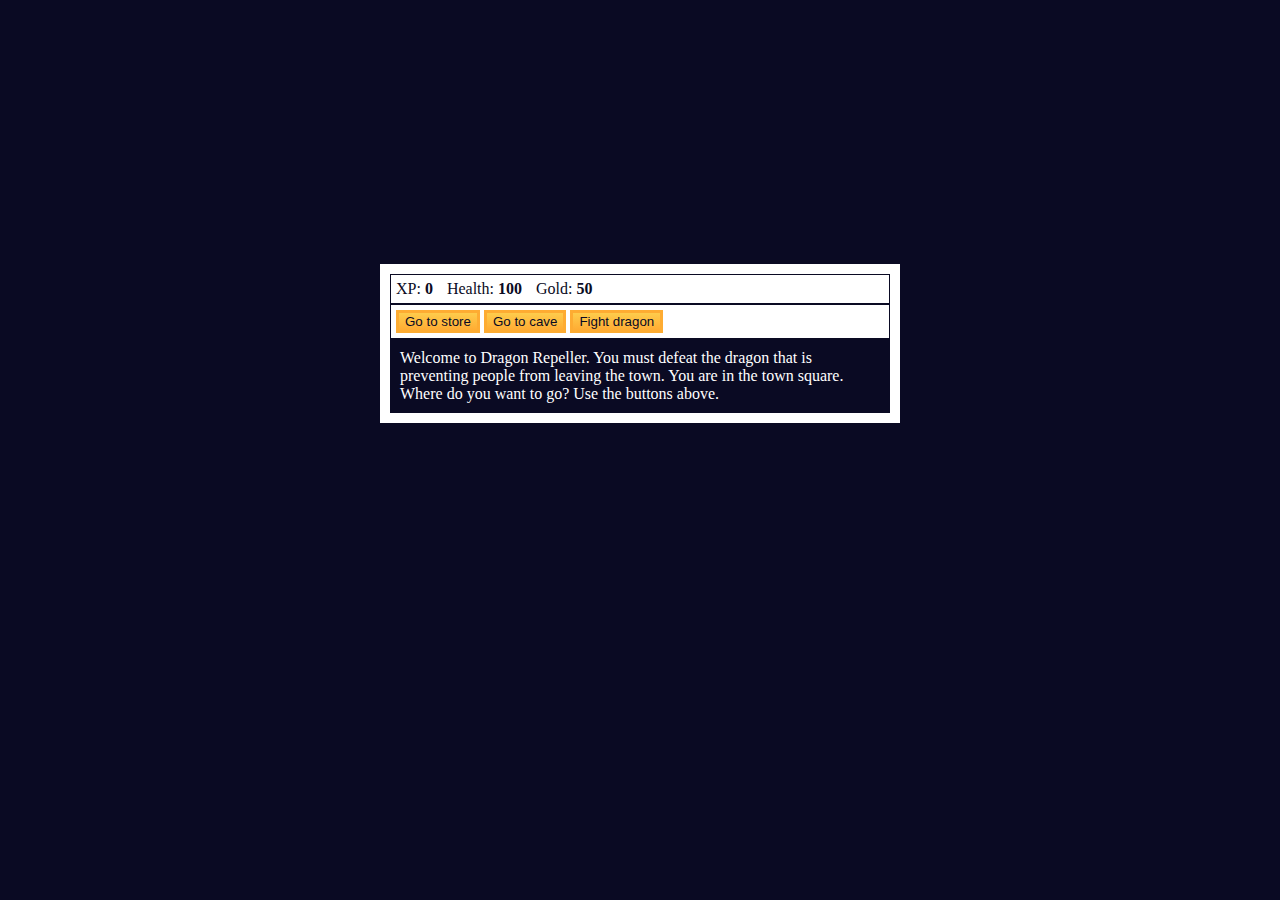
<file: Dragon Repeller Mini Game/index.html>
<!DOCTYPE html>
<html lang="en">
  <head>
    <meta charset="utf-8">
    <link rel="stylesheet" href="./styles.css">
    <title>RPG - Dragon Repeller</title>
  </head>
  <body>
    <div id="game">
      <div id="stats">
        <span class="stat">XP: <strong><span id="xpText">0</span></strong></span>
        <span class="stat">Health: <strong><span id="healthText">100</span></strong></span>
        <span class="stat">Gold: <strong><span id="goldText">50</span></strong></span>
      </div>
      <div id="controls">
        <button id="button1">Go to store</button>
        <button id="button2">Go to cave</button>
        <button id="button3">Fight dragon</button>
      </div>
      <div id="monsterStats">
        <span class="stat">Monster Name: <strong><span id="monsterName"></span></strong></span>
        <span class="stat">Health: <strong><span id="monsterHealth"></span></strong></span>
      </div>
      <div id="text">
        Welcome to Dragon Repeller. You must defeat the dragon that is preventing people from leaving the town. You are in the town square. Where do you want to go? Use the buttons above.
      </div>
    </div>
    <script src="./script.js"></script>
  </body>
</html>
</file>
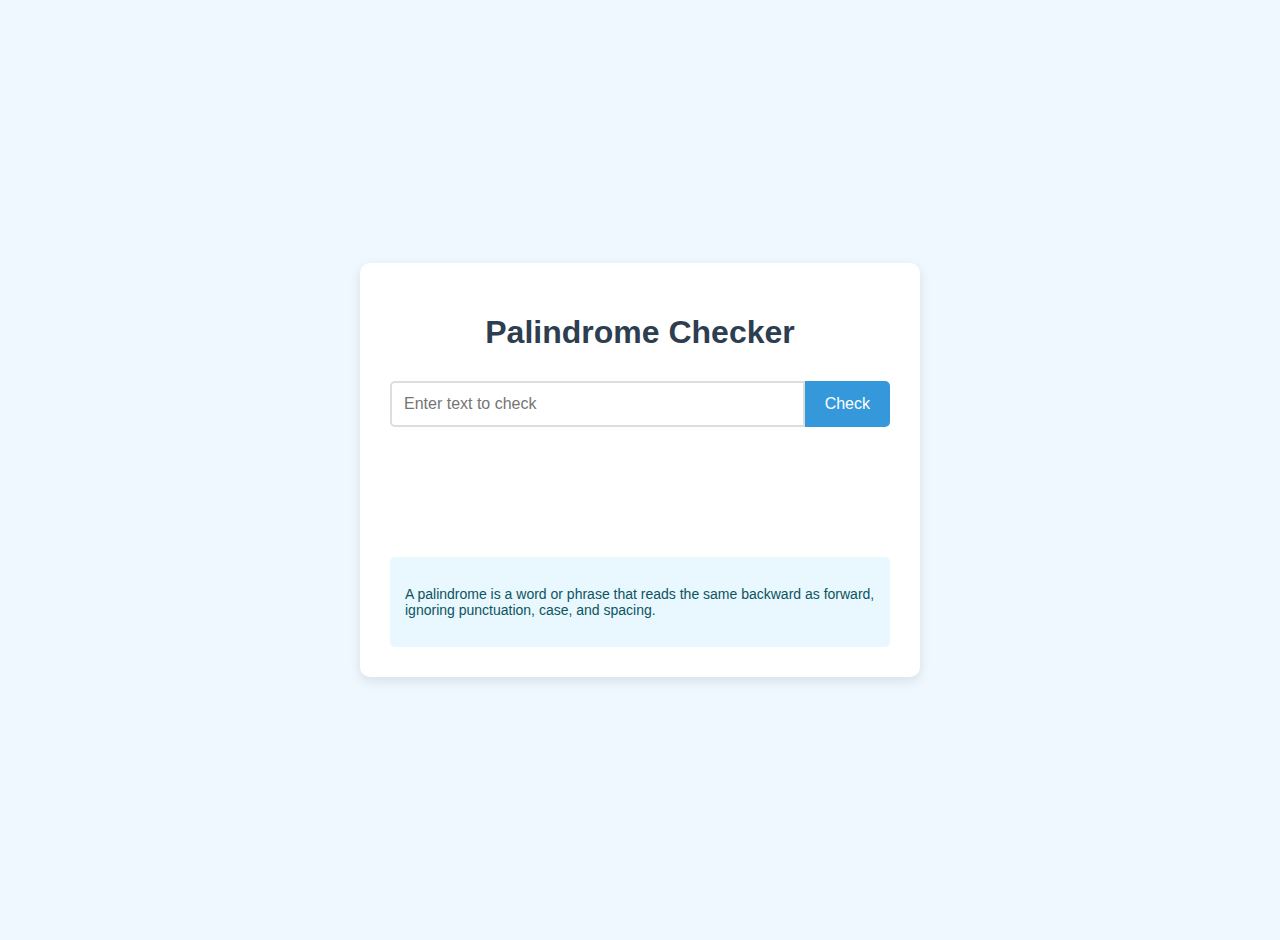
<file: Palindrome Checker/index.html>
<!DOCTYPE html>
<html lang="en">
<head>
    <meta charset="UTF-8">
    <meta name="viewport" content="width=device-width, initial-scale=1.0">
    <title>Palindrome Checker</title>
    <link rel="stylesheet" href="styles.css">
</head>
<body>
    <div class="container">
        <h1>Palindrome Checker</h1>
        <div class="input-group">
            <input type="text" id="text-input" placeholder="Enter text to check">
            <button id="check-btn">Check</button>
        </div>
        <div id="result"></div>
        <div class="definition">
            <p>A palindrome is a word or phrase that reads the same backward as forward, ignoring punctuation, case, and spacing.</p>
        </div>
    </div>
    <script src="script.js"></script>
</body>
</html>
</file>
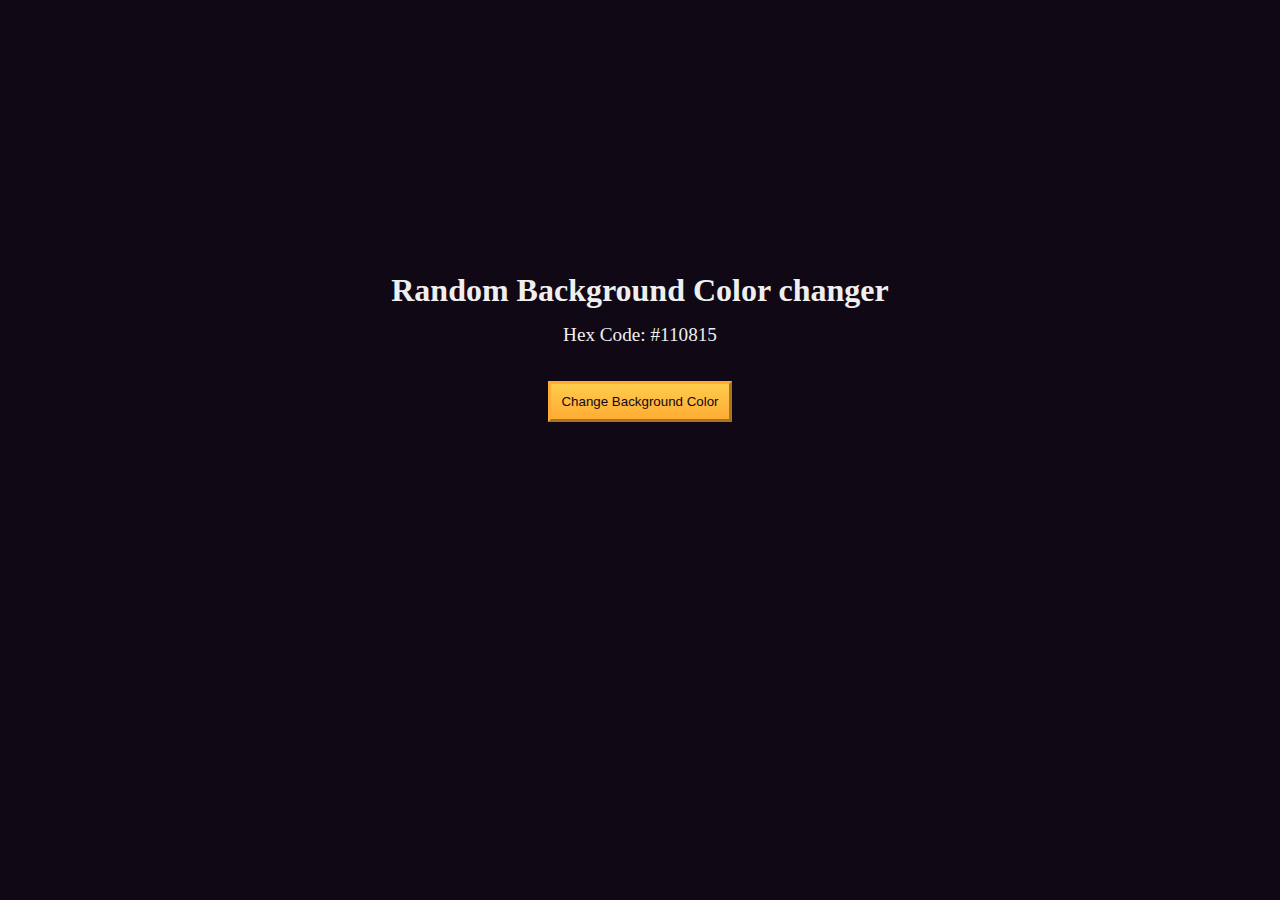
<file: Random Background Color Changer/index.html>
<!DOCTYPE html>
<html lang="en">
  <head>
    <meta charset="UTF-8" />
    <meta name="viewport" content="width=device-width, initial-scale=1.0" />
    <title>Build a random background color changer</title>
    <link rel="stylesheet" href="./styles.css" />
  </head>
  <body>
    <h1>Random Background Color changer</h1>

    <main>
      <section class="bg-information-container">
        <p>Hex Code: <span id="bg-hex-code">#110815</span></p>
      </section>

      <button class="btn" id="btn">Change Background Color</button>
    </main>
    <script src="./script.js"></script>
  </body>
</html>
</file>
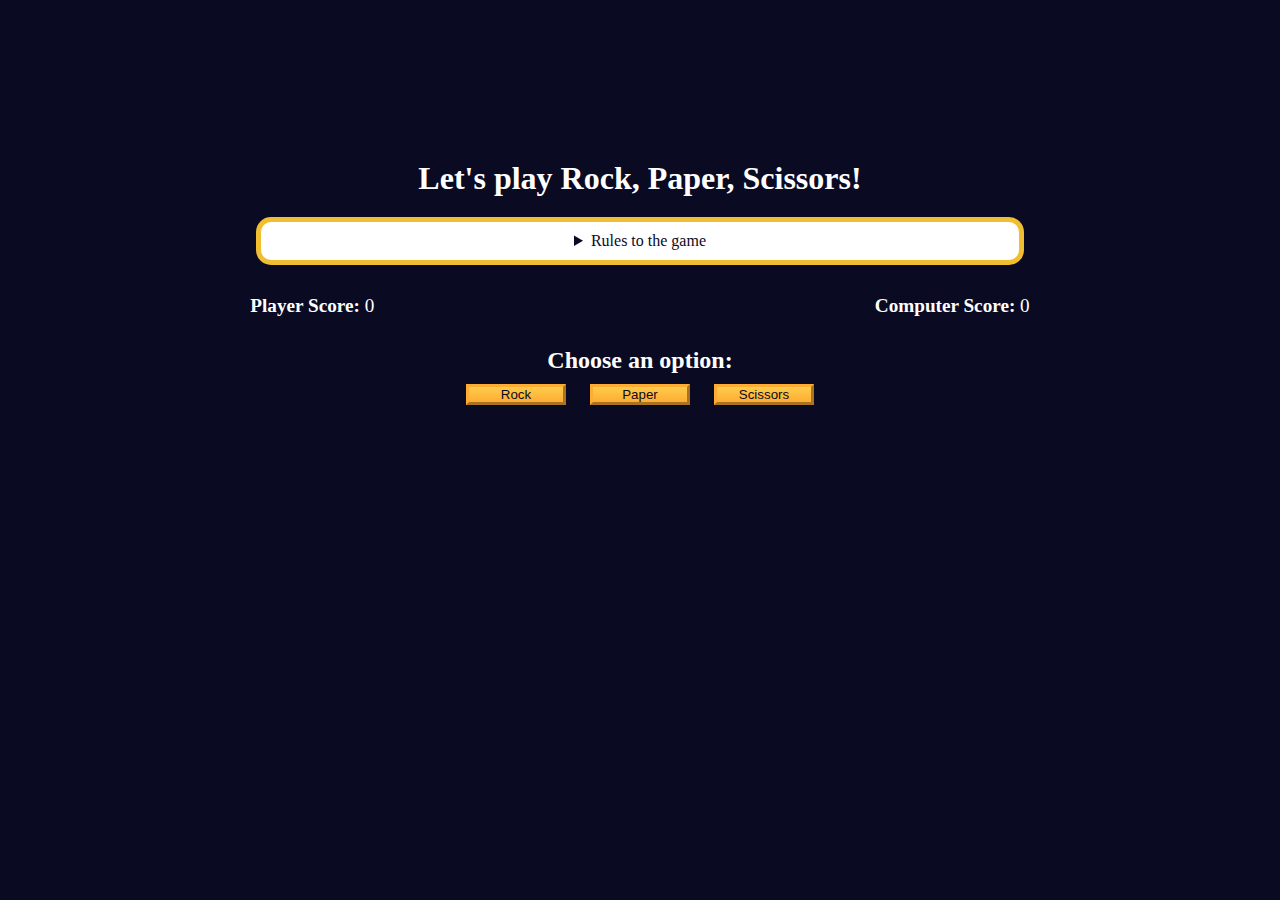
<file: Rock Paper Scissors Website/index.html>
<!DOCTYPE html>
<html lang="en">
  <head>
    <meta charset="UTF-8" />
    <meta name="viewport" content="width=device-width, initial-scale=1.0" />
    <title>Rock, Paper, Scissors game</title>
    <link rel="stylesheet" href="./styles.css" />
  </head>
  <body>
    <h1>Let's play Rock, Paper, Scissors!</h1>
    <main>
      <details class="rules-container">
        <summary>Rules to the game</summary>

        <p>You will be playing against the computer.</p>
        <p>You can choose between Rock, Paper, and Scissors.</p>
        <p>The first one to three points wins.</p>

        <p>Here are the rules to getting a point in the game:</p>
        <ul>
          <li>Rock beats Scissors</li>
          <li>Scissors beats Paper</li>
          <li>Paper beats Rock</li>
        </ul>
        <p>
          If the player and computer choose the same option (Ex. Paper and
          Paper), then no one gets the point.
        </p>
      </details>

      <div class="score-container">
        <strong
          >Player Score: <span class="score" id="player-score">0</span></strong
        >
        <strong
          >Computer Score:
          <span class="score" id="computer-score">0</span></strong
        >
      </div>

      <section class="options-container">
        <h2>Choose an option:</h2>
        <div class="btn-container">
          <button id="rock-btn" class="btn">Rock</button>
          <button id="paper-btn" class="btn">Paper</button>
          <button id="scissors-btn" class="btn">Scissors</button>
        </div>
      </section>

      <div class="results-container">
        <p id="results-msg"></p>
        <p id="winner-msg"></p>
        <button class="btn" id="reset-game-btn">Play again?</button>
      </div>
    </main>
    <script src="./script.js"></script>
  </body>
</html>
</file>
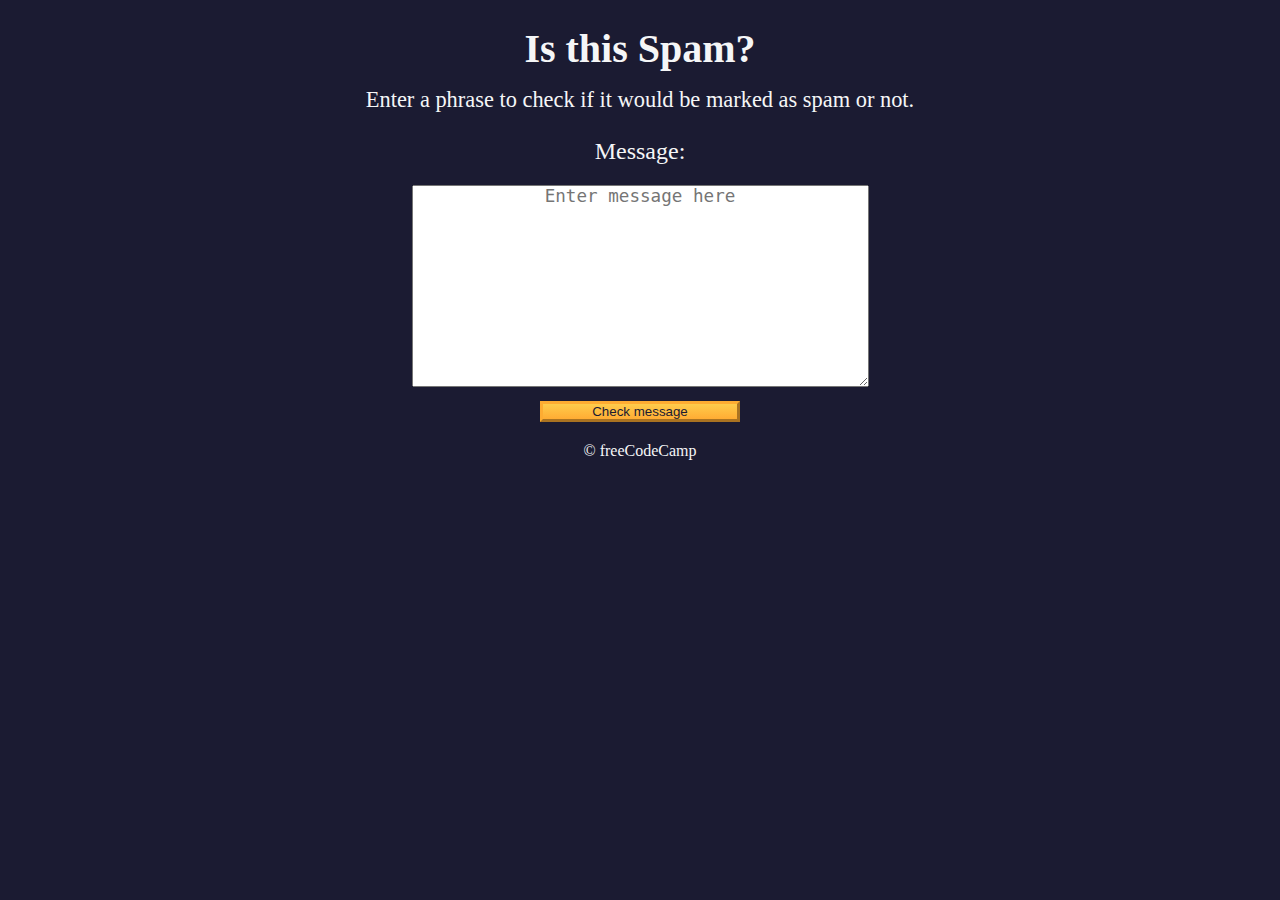
<file: Spam Message Filter/index.html>
<!DOCTYPE html>
<html lang="en">
  <head>
    <meta charset="UTF-8" />
    <meta name="viewport" content="width=device-width" />
    <title>Learn Regular Expressions by Building a Spam Filter</title>
    <link rel="stylesheet" href="styles.css" />
  </head>

  <body>
    <header class="main-text">
      <h1 class="title">Is this Spam?</h1>
      <p class="description">
        Enter a phrase to check if it would be marked as spam or not.
      </p>
    </header>

    <main>
      <label class="message-label" for="message-input">Message: </label>
      <textarea
        placeholder="Enter message here"
        value=""
        type="text"
        name="message"
        id="message-input"
        rows="10"
        cols="40"
      ></textarea>
      <button class="btn" id="check-message-btn" type="button">
        Check message
      </button>
      <p id="result"></p>
    </main>

    <footer class="footer">&copy; freeCodeCamp</footer>
    <script src="./script.js"></script>
  </body>
</html>
</file>
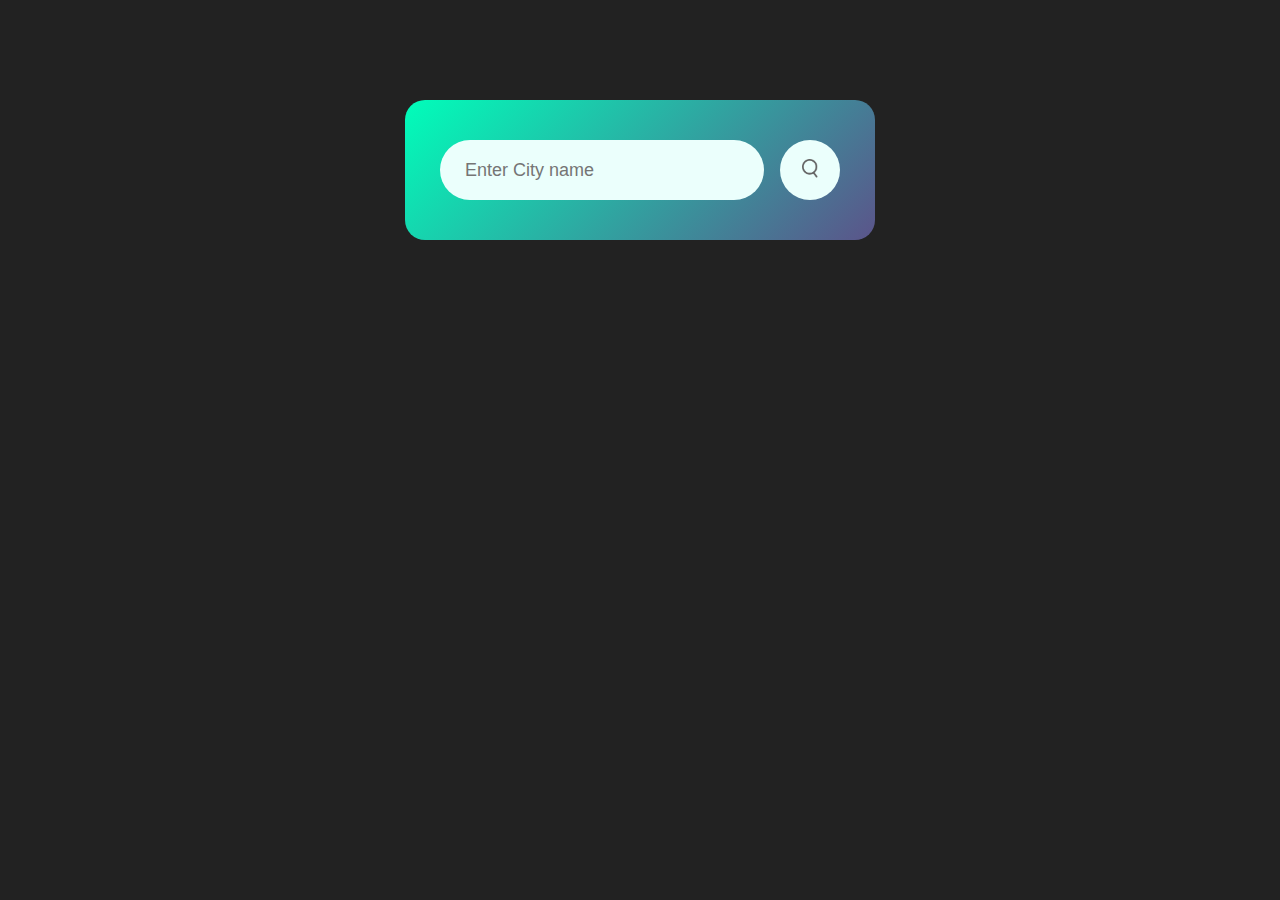
<file: Weather App/index.html>
<!DOCTYPE html>
<html lang="en">
<head>
    <meta charset="UTF-8">
    <meta name="viewport" content="width=device-width, initial-scale=1.0">
    <title>Weather App</title>
    <link rel="stylesheet" href="styles.css">
</head>
<body>
    <div class="card">
        <div class="search">
            <input type="text" placeholder="Enter City name"
            spellcheck="false">
            <button><img src="images/search.png" alt="Search Icon"></button>
        </div>
        <div class="error">
            <p>Invalid city name</p>
        </div>
        <div class="weather">
            <img src="images/rain.png" class="weather-icon" alt="Rain Icon">
            <h1 class="temp">22°C</h1>
            <h2 class="city">New York</h2>
            <div class="details">
                <div class="col">
                    <img src="images/humidity.png" alt="Humidity Icon">
                    <div>
                        <p class="humidity">50%</p>
                        <p>Humidity</p>
                    </div>
                </div>
                <div class="col">
                    <img src="images/wind.png" alt="Wind Icon">
                    <div>
                        <p class="wind">15 km/h</p>
                        <p>Wind Speed</p>
                    </div>
                </div>
            </div>
        </div>
    </div>
    
    
<script src="script.js"></script>
</body>

</html>
</file>
<file: Dragon Repeller Mini Game/styles.css>
body {
    background-color: #0a0a23;
    display: flex;
    align-items: center;
    justify-content: center;
    height: 40em;
  }
  
  #text {
    background-color: #0a0a23;
    color: #ffffff;
    padding: 10px;
  }
  
  #game {
    max-width: 500px;
    max-height: 400px;
    background-color: #ffffff;
    color: #ffffff;
    margin: 30px auto 0px;
    padding: 10px;
  }
  
  #controls,
  #stats {
    border: 1px solid #0a0a23;
    padding: 5px;
    color: #0a0a23;
  }
  
  #monsterStats {
    display: none;
    border: 1px solid #0a0a23;
    padding: 5px;
    color: #ffffff;
    background-color: #c70d0d;
  }
  
  .stat {
    padding-right: 10px;
  }
  
  button {
    cursor: pointer;
    color: #0a0a23;
    background-color: #feac32;
    background-image: linear-gradient(#fecc4c, #ffac33);
    border: 3px solid #feac32;
  }
</file>
<file: Palindrome Checker/styles.css>
body {
    font-family: 'Segoe UI', Tahoma, Geneva, Verdana, sans-serif;
    background-color: #f0f8ff;
    display: flex;
    flex-direction: column;
    align-items: center;
    justify-content: center;
    min-height: 100vh;
    margin: 0;
    padding: 20px;
    color: #333;
}

.container {
    background-color: white;
    border-radius: 10px;
    box-shadow: 0 4px 12px rgba(0, 0, 0, 0.1);
    padding: 30px;
    width: 100%;
    max-width: 500px;
}

h1 {
    text-align: center;
    color: #2c3e50;
    margin-bottom: 30px;
}

.input-group {
    display: flex;
    margin-bottom: 20px;
}

#text-input {
    flex: 1;
    padding: 12px;
    border: 2px solid #ddd;
    border-radius: 5px 0 0 5px;
    font-size: 16px;
    outline: none;
    transition: border-color 0.3s;
}

#text-input:focus {
    border-color: #3498db;
}

#check-btn {
    background-color: #3498db;
    color: white;
    border: none;
    padding: 12px 20px;
    border-radius: 0 5px 5px 0;
    cursor: pointer;
    font-size: 16px;
    transition: background-color 0.3s;
}

#check-btn:hover {
    background-color: #2980b9;
}

#result {
    padding: 15px;
    border-radius: 5px;
    text-align: center;
    font-size: 18px;
    min-height: 50px;
    display: flex;
    align-items: center;
    justify-content: center;
}

.palindrome {
    background-color: #d4edda;
    color: #155724;
}

.not-palindrome {
    background-color: #f8d7da;
    color: #721c24;
}

.definition {
    margin-top: 30px;
    padding: 15px;
    background-color: #e9f7fe;
    border-radius: 5px;
    font-size: 14px;
    color: #0c5460;
}
</file>
<file: Random Background Color Changer/styles.css>
*,
*::before,
*::after {
  margin: 0;
  padding: 0;
  box-sizing: border-box;
}

:root {
  --yellow: #f1be32;
  --golden-yellow: #feac32;
  --dark-purple: #110815;
  --light-grey: #efefef;
}

body {
  background-color: var(--dark-purple);
  color: var(--light-grey);
  text-align: center;
  margin-top: 17em;
}

.bg-information-container {
  margin: 15px 0 25px;
  font-size: 1.2rem;
}

.btn {
  cursor: pointer;
  padding: 10px;
  margin: 10px;
  color: var(--dark-purple);
  background-color: var(--golden-yellow);
  background-image: linear-gradient(#fecc4c, #ffac33);
  border-color: var(--golden-yellow);
  border-width: 3px;
}

.btn:hover {
  background-image: linear-gradient(#ffcc4c, #f89808);
}
</file>
<file: Rock Paper Scissors Website/styles.css>
*,
*::before,
*::after {
  margin: 0;
  padding: 0;
  box-sizing: border-box;
}

:root {
  --very-dark-blue: #0a0a23;
  --white: #ffffff;
  --yellow: #f1be32;
  --golden-yellow: #feac32;
}

body {
  background-color: var(--very-dark-blue);
  text-align: center;
  color: var(--white);
  margin-top: 10em;
}

h1 {
  margin: 15px 0 20px;
}

.btn {
  cursor: pointer;
  width: 100px;
  margin: 10px;
  color: var(--very-dark-blue);
  background-color: var(--golden-yellow);
  background-image: linear-gradient(#fecc4c, #ffac33);
  border-color: var(--golden-yellow);
  border-width: 3px;
}

.btn:hover {
  background-image: linear-gradient(#ffcc4c, #f89808);
}

.rules-container {
  padding: 10px 0;
  margin: auto;
  border-radius: 15px;
  border: 5px solid var(--yellow);
  background-color: var(--white);
  color: var(--very-dark-blue);
}

.rules-container ul {
  list-style-type: none;
}

.rules-container p {
  margin: 10px 0;
}

@media (min-width: 760px) {
  .rules-container {
    width: 60%;
  }
}

.score-container {
  display: flex;
  justify-content: space-around;
  margin: 30px 0;
  font-size: 1.2rem;
}

.score {
  font-weight: 500;
}

.results-container {
  font-size: 1.3rem;
  margin: 15px 0;
}

#winner-msg {
  margin-top: 25px;
}

#reset-game-btn {
  display: none;
  margin: 20px auto;
}
</file>
<file: Spam Message Filter/styles.css>
*,
*::before,
*::after {
  box-sizing: border-box;
  margin: 0;
  padding: 0;
}

:root {
  --dark-grey: #1b1b32;
  --light-grey: #f5f6f7;
  --golden-yellow: #fecc4c;
  --yellow: #ffcc4c;
  --gold: #feac32;
  --orange: #ffac33;
  --dark-orange: #f89808;
}

body {
  background-color: var(--dark-grey);
  color: var(--light-grey);
}

body,
#message-input:placeholder-shown {
  text-align: center;
}

textarea {
  max-width: 90%;
}

.main-text {
  margin: 25px 0;
}

.title {
  font-size: 2.5rem;
}

.description {
  margin-top: 15px;
  font-size: 1.4rem;
}

.message-label {
  display: block;
  margin-bottom: 20px;
  font-size: 1.5rem;
}

#message-input:placeholder-shown,
textarea {
  font-size: 1.1rem;
}

.btn {
  display: block;
  cursor: pointer;
  width: 200px;
  margin: 10px auto;
  color: var(--dark-grey);
  background-color: var(--gold);
  background-image: linear-gradient(var(--golden-yellow), var(--orange));
  border-color: var(--gold);
  border-width: 3px;
}

.btn:hover {
  background-image: linear-gradient(var(--yellow), var(--dark-orange));
}

#result {
  font-size: 2rem;
  margin: 20px 0;
}

.footer {
  margin-top: 10px;
}
</file>
<file: Weather App/styles.css>
* {
    margin: 0;
    padding: 0;
    font-family: 'Poppins', sans-serif;
    box-sizing: border-box;
}
body{
    background-color: #222;
}
.card{
    width: 90%;
    max-width: 470px;
    background: linear-gradient(135deg, #00feba, #5b548a);
    color: #fff;
    margin: 100px auto 0;
    border-radius: 20px;
    padding: 40px 35px;
    text-align: center;
}
.search{
    width: 100%;
    display: flex;
    align-items: center;
    justify-content: space-between;
}
.search input{
    border: 0;
    outline: 0;
    background: #ebfffc;
    color: #555;
    padding: 10px 25px;
    height: 60px;
    border-radius: 30px;
    flex: 1;
    margin-right: 16px;
    font-size: 18px;
}
.search button{
    border: 0;
    outline: 0;
    background: #ebfffc;
    border-radius: 50%;
    width: 60px;
    height: 60px;
    cursor: pointer;
}
.search button img{
    width: 16px;
}
.weather-icon{
    width: 170px;
    margin-top: 30px;
}
.weather h1 {
    font-size: 80px;
    font-weight: 500;
}
.weather h2 {
    font-size: 45px;
    font-weight: 400;
    margin-top: -10px;
}
.details{
    display: flex;
    align-items: center;
    justify-content: space-between;
    padding: 0 20px;
    margin-top: 50px;
}
.col {
    display: flex;
    align-items: center;
    text-align: left;
}
.col img{
    width: 40px;
    margin-right: 10px;
}
.humidity, .wind{
    font-size: 28px;
    margin-top: -6px;
}
.weather{
    display: none;
}
.error{
    text-align: left;
    margin-left: 10px;
    font-size: 14px;
    margin-top: 10px;
    display: none;
}
</file>
